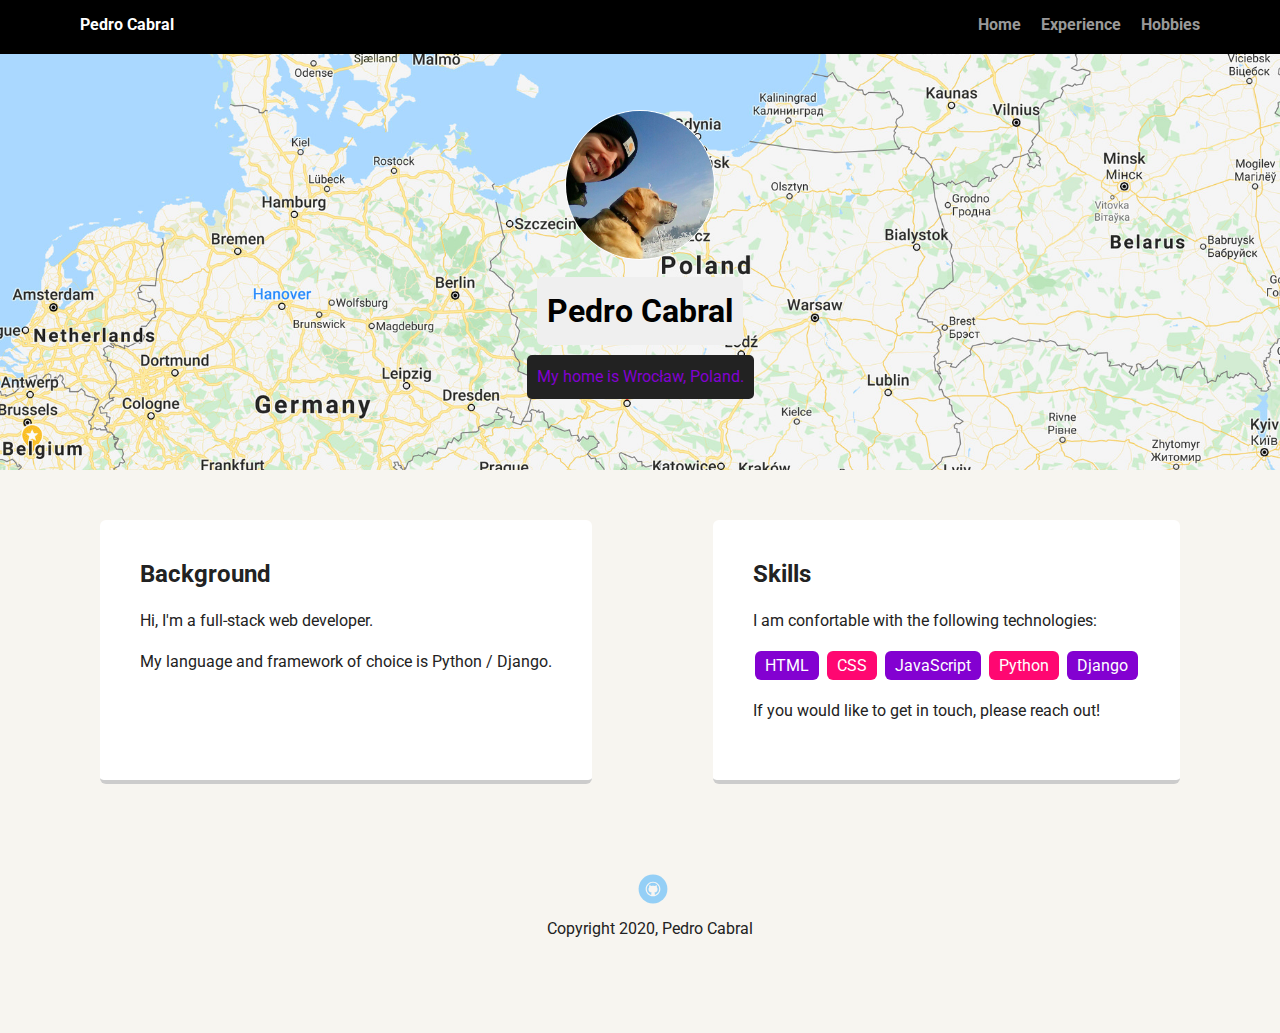
<file: index.html>
<!doctype html>
<html lang="en">
<head>
  <meta charset="utf-8">
  <title>Pedro Cabral's Profile</title>
  <meta name="viewport" content="width=device-width, initial-scale=1.0">
  <link rel="stylesheet" href="styles.css">
  <link href="https://fonts.googleapis.com/css?family=Muli%7CRoboto:400,300,500,700,900" rel="stylesheet"></head>
  <body>

    <nav>
      <ul class="nav">
        <li class="name">Pedro Cabral</li>
        <li><a href="index.html">Home</a></li>
        <li><a href="experience.html">Experience</a></li>
        <li><a href="hobbies.html">Hobbies</a></li>
      </ul>
    </nav>

    <header>
      <img src="images/me.jpg" alt="Picture of Pedro Cabral" class="profile-image">
      <h1 class="tag name">Pedro Cabral</h1>
      <p class="tag location">My home is Wrocław, Poland.</p>
    </header>

    <main class="flex">
      <article>
        <h2>Background</h2>
        <p>Hi, I'm a full-stack web developer.</p>
        <p>My language and framework of choice is Python / Django.</p>
      </article>

      <article>
        <h2>Skills</h2>
        <p>I am confortable with the following technologies:</p>
        <ul class="skills">
          <li>HTML</li>
          <li>CSS</li>
          <li>JavaScript</li>
          <li>Python</li>
          <li>Django</li>
        </ul>
        <p>If you would like to get in touch, please reach out!</p>
      </article>

    </main>
    <footer>
      <ul>
        <!-- <li><a href="#" class="social twitter">Twitter</a></li>
        <li><a href="#" class="social linkedin">LinkedIn</a></li> -->
        <li><a href="https://github.com/pbragancacabral" class="social github">Github</a></li>
      </ul>
      <p class="copyright">Copyright 2020, Pedro Cabral</p>
    </footer>
  </body>
  </html>
</file>
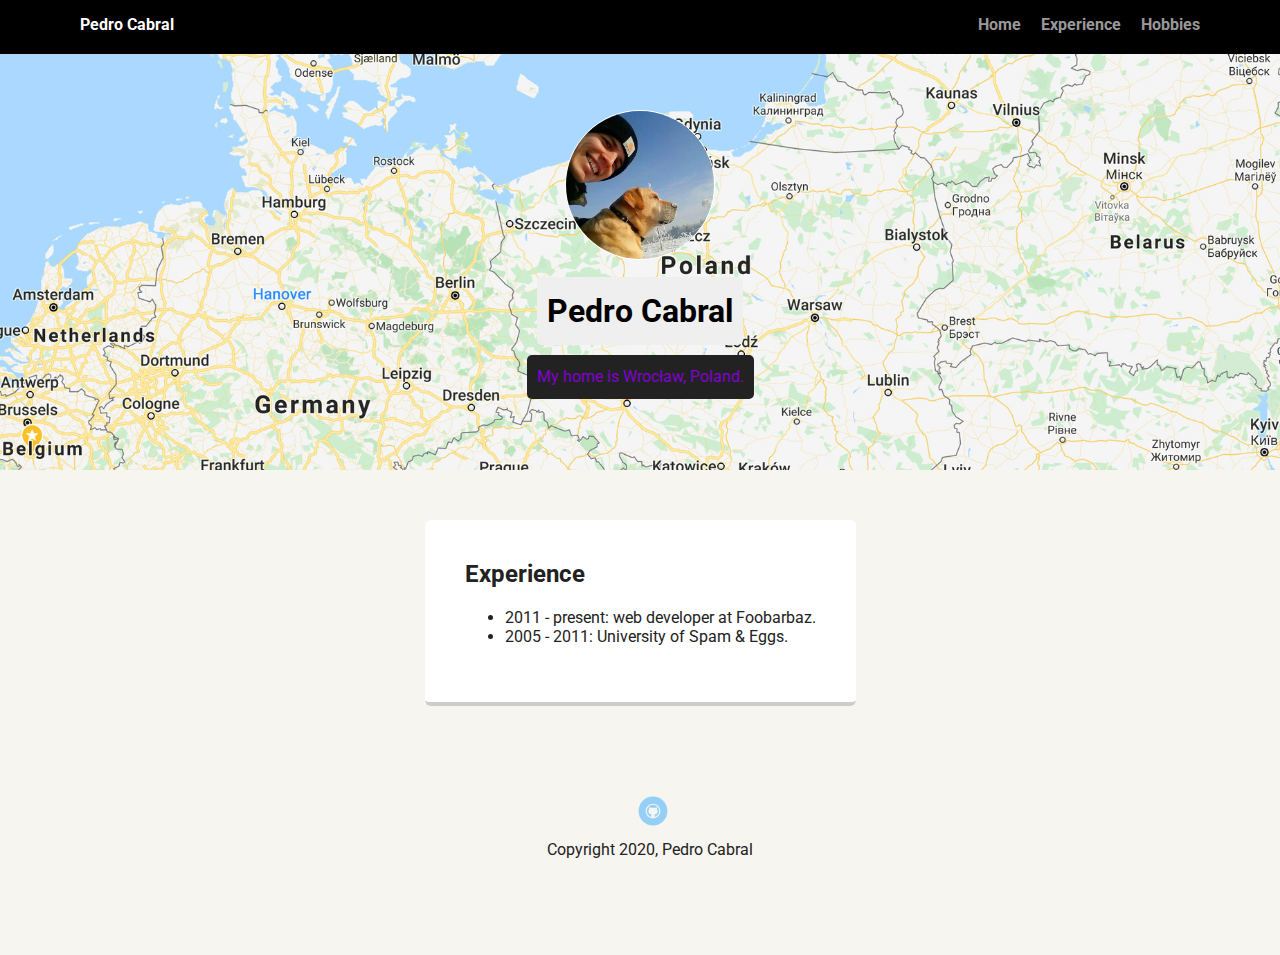
<file: experience.html>
<!doctype html>
<html lang="en">
<head>
  <meta charset="utf-8">
  <title>Pedro Cabral's Profile</title>
  <meta name="viewport" content="width=device-width, initial-scale=1.0">
  <link rel="stylesheet" href="styles.css">
  <link href="https://fonts.googleapis.com/css?family=Muli%7CRoboto:400,300,500,700,900" rel="stylesheet"></head>
  <body>

    <nav>
      <ul class="nav">
        <li class="name">Pedro Cabral</li>
        <li><a href="index.html">Home</a></li>
        <li><a href="experience.html">Experience</a></li>
        <li><a href="hobbies.html">Hobbies</a></li>
      </ul>
    </nav>

    <header>
      <img src="images/me.jpg" alt="Picture of Pedro Cabral" class="profile-image">
      <h1 class="tag name">Pedro Cabral</h1>
      <p class="tag location">My home is Wrocław, Poland.</p>
    </header>

    <main class="flex">
      <article>
        <h2>Experience</h2>
        <ul>
          <li>2011 - present: web developer at Foobarbaz.</li>
          <li>2005 - 2011: University of Spam & Eggs.</li>
        </ul>
      </article>

    </main>
    <footer>
      <ul>
        <li><a href="https://github.com/pbragancacabral" class="social github">Github</a></li>
      </ul>
      <p class="copyright">Copyright 2020, Pedro Cabral</p>
    </footer>
  </body>
  </html>
</file>
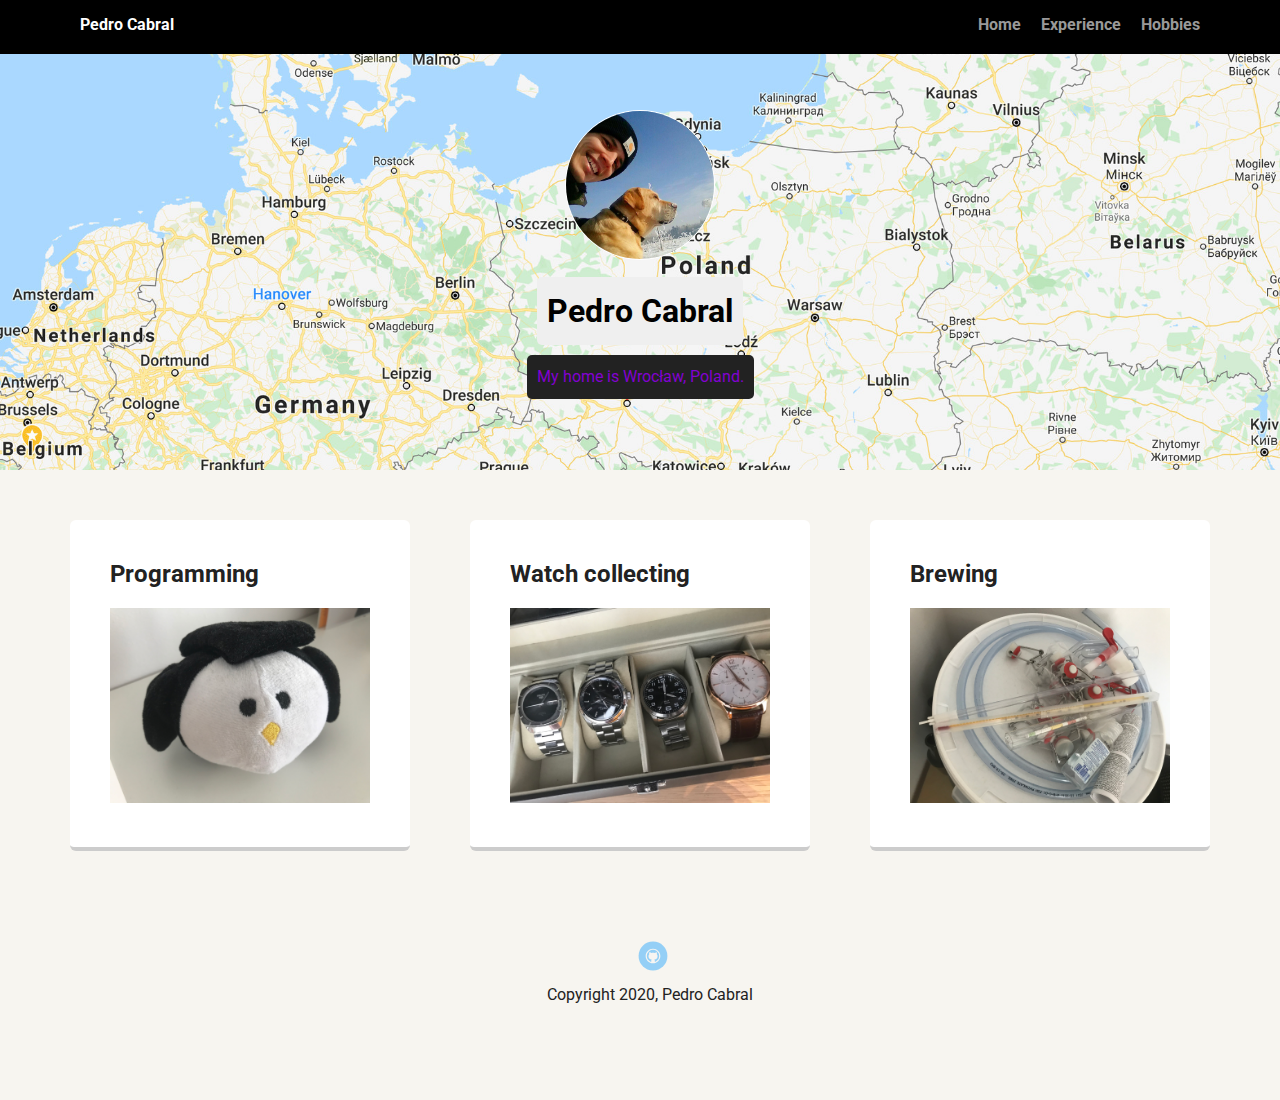
<file: hobbies.html>
<!doctype html>
<html lang="en">
<head>
  <meta charset="utf-8">
  <title>Pedro Cabral's Profile</title>
  <meta name="viewport" content="width=device-width, initial-scale=1.0">
  <link rel="stylesheet" href="styles.css">
  <link href="https://fonts.googleapis.com/css?family=Muli%7CRoboto:400,300,500,700,900" rel="stylesheet"></head>
  <body>

    <nav>
      <ul class="nav">
        <li class="name">Pedro Cabral</li>
        <li><a href="index.html">Home</a></li>
        <li><a href="experience.html">Experience</a></li>
        <li><a href="hobbies.html">Hobbies</a></li>
      </ul>
    </nav>

    <header>
      <img src="images/me.jpg" alt="Picture of Pedro Cabral" class="profile-image">
      <h1 class="tag name">Pedro Cabral</h1>
      <p class="tag location">My home is Wrocław, Poland.</p>
    </header>

    <main class="flex">
      <article>
        <h2>Programming</h2>
        <img src="images/programming.jpg" alt="" style="width: 100%;">
      </article>
      <article>
        <h2>Watch collecting</h2>
       <img src="images/collecting.jpg" alt="" style="width: 100%;">
      </article>
      <article>
        <h2>Brewing</h2>
       <img src="images/brewing.jpg" alt="" style="width: 100%;">
      </article>

    </main>
    <footer>
      <ul>
        <li><a href="https://github.com/pbragancacabral" class="social github">Github</a></li>
      </ul>
      <p class="copyright">Copyright 2020, Pedro Cabral</p>
    </footer>
  </body>
  </html>
</file>
<file: styles.css>
/* Global Layout Set-up */
* { 
  box-sizing: border-box;
}
  
body {
  margin: 0;
  padding: 0;
  text-align: center;
  font-family: 'Roboto', sans-serif;
  color: #222;
  background: #f7f5f0;
}
/* Link Styles */

a {
  text-decoration: none;
  color: #999;
}
a:hover {
  color: #6633ff;
}

/* Section Styles */

nav {
  width: 100%;
  background: black;
  min-height: 30px;
  padding: 10px;
  position: fixed;
  text-align: center;
}
.nav {
  display: flex;
  justify-content: space-around;
  font-weight: 700;
  list-style-type: none;
  margin: 0 auto;
  padding: 0;
}

.nav .name {
    display: block;
    margin-right: auto;
    color: white;
}
.nav li {
  padding: 5px 10px 10px 10px;
}
.nav a {
  transition: all .5s;
}
.nav a:hover {
  color: white
}

header {
  text-align: center;
  background: url('images/wroclaw.png') no-repeat top center ;
  background-size: cover;
  overflow: hidden;
  padding-top: 60px;
}
header {
  line-height: 1.5;
}
header .profile-image {
  margin-top: 50px;
  width: 150px;
  height: 150px;
  border-radius: 50%;
  border: 1px solid white;
  transition: all .5s;
}
header .profile-image:hover {
  transform: scale(1.2) rotate(5deg);
}
.tag {
  background-color: #efefef;
  color: black;
  padding: 10px;
  border-radius: 5px;
  display: table;
  margin: 10px auto;
} 
.location {
  background-color: #222;
  color: #8301d1;
  opacity: 25;
}
article {
  margin: 30px;
  padding: 20px 40px 40px;
  max-width: 500px;
  text-align: left;
  background: #fff;
  border-bottom: 4px solid #ccc;
  border-radius: 6px;
  transition: all .5s;
}
article:hover {
  border-color: #ff99ff;
}

ul.skills {
  padding: 0;
  text-align: center;
}

.skills li {
  border-radius: 6px;
  display: inline-block;
  background: #ff0771;
  color: white;
  padding: 5px 10px;
  margin: 2px;
}

.skills li:nth-child(odd) {
  background: #8301d1;
}

footer {
  width: 100%;
  min-height: 30px;
  padding: 20px 0 40px 20px;
}

footer .copyright {
  top: -8px;
  font-size: .75em;
}

footer ul {
  list-style-type: none;
  margin: 0;
  padding: 0;
}

footer ul li {
  display: inline-block;
}

a.social {
  display: inline-block;
  text-indent: -9999px;
  margin-left: 5px;
  width: 30px;
  height: 30px;
  background-size: 30px 30px;
  opacity: .4;
  transition: all .5s;
}
a.twitter {
  background-image: url(images/twitter.svg);
}
a.linkedin {
  background-image: url(images/linkedin.svg);
}
a.github {
  background-image: url(images/github.svg);
}
a.social:hover {
  opacity: 1;
}
.clearfix {
  clear: both;
}

/* Styles for larger screens */
@media screen and (min-width: 720px) {
  
  .flex {
      display: -ms-flexbox;      /* TWEENER - IE 10 */
      display: flex; 
      max-width: 1200px;
      -ms-flex-pack: distribute;
      justify-content: space-around;
      margin: 0 auto;
  }

  header {
    min-height: 470px;
  }

  .nav {
    max-width: 1200px;
    padding: 0 30px;
  }


  main {
    padding-top: 20px;
  }

  main p {
    line-height: 1.6em;
  }

  footer {
    font-size: 1.3em;
    max-width: 1200px;
    margin: 40px auto;
  }

}
</file>
